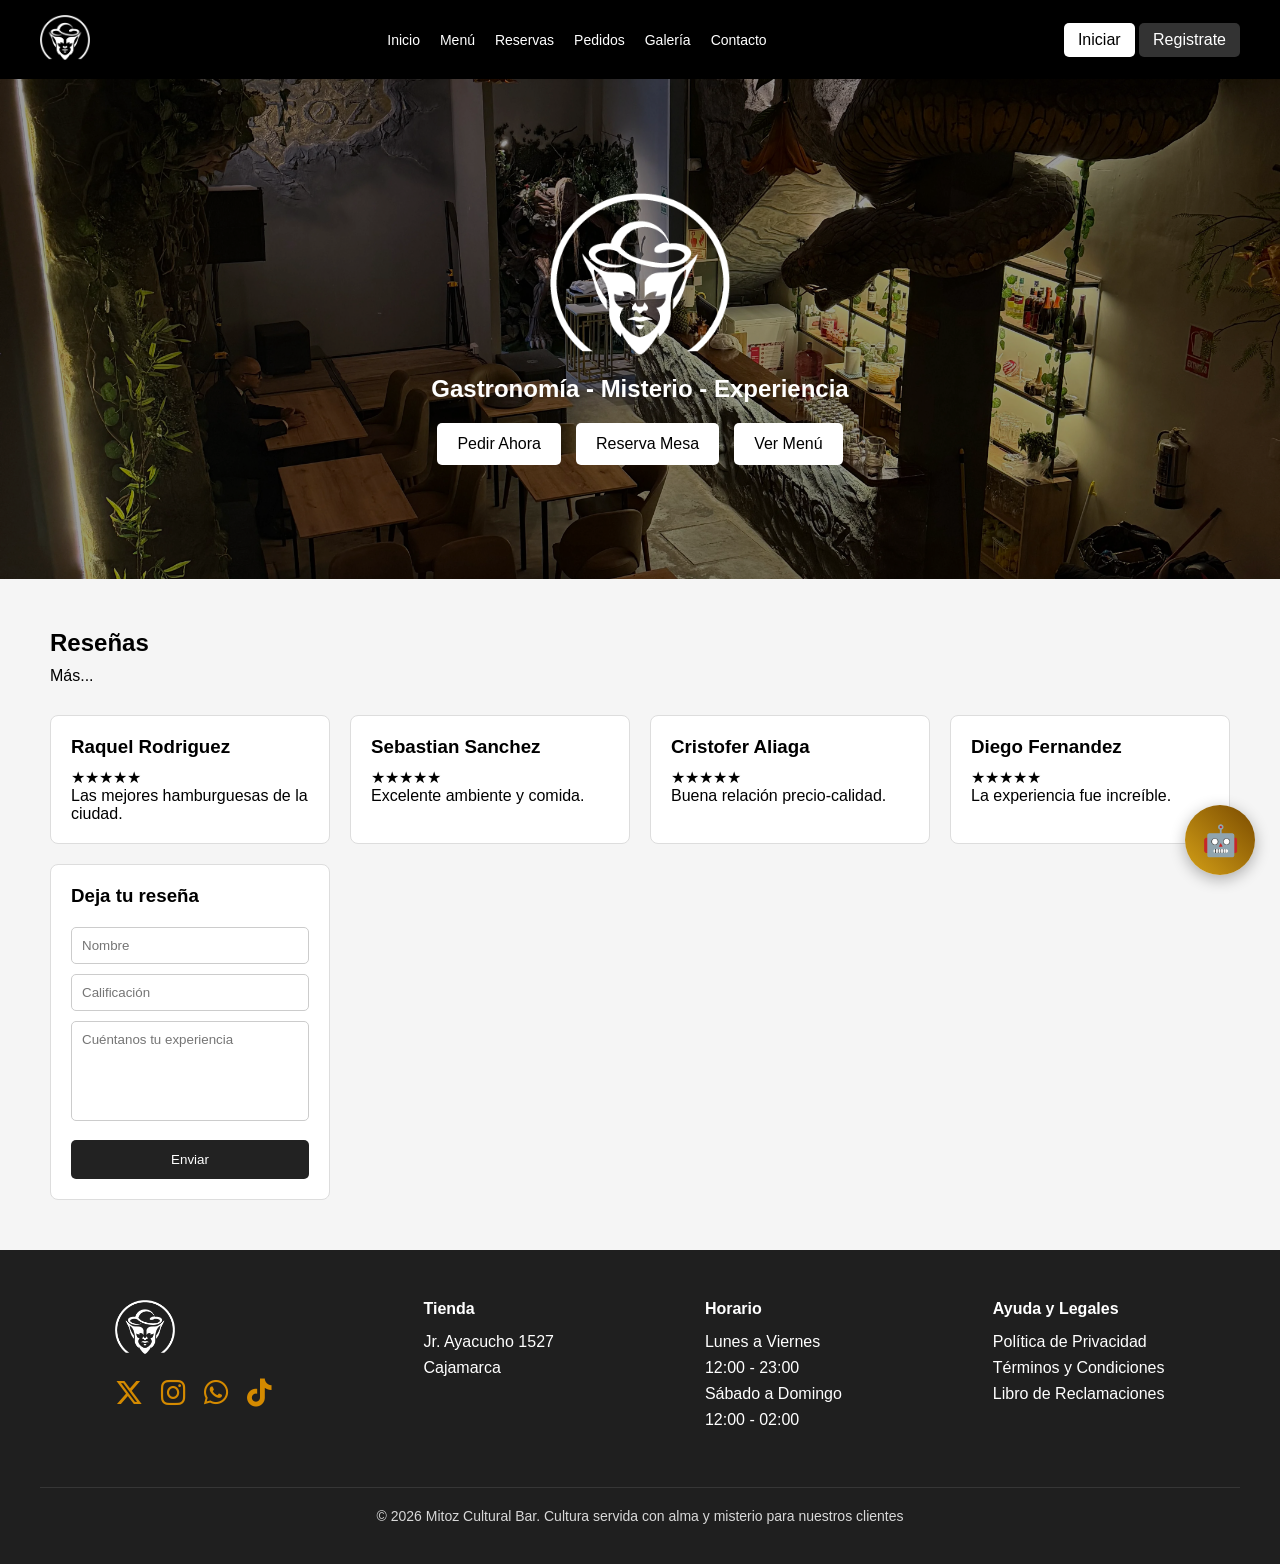
<file: index.html>
<!DOCTYPE html>
<html lang="es">
<head>
    <meta charset="UTF-8">
    <meta name="viewport" content="width=device-width, initial-scale=1.0">
    <title>Mitoz Cultural Bar</title>
    <link rel="stylesheet" href="style.css">
    <link rel="stylesheet" href="https://cdnjs.cloudflare.com/ajax/libs/font-awesome/6.5.1/css/all.min.css">
</head>
<body>

    <!-- HEADER -->
    <header>
        <div class="logo">
            <img src="images/logo.webp" alt="Mitoz">
        </div>

        <nav>
            <a href="index.html">Inicio</a>
            <a href="menu.html">Menú</a>
            <a href="reservas.html">Reservas</a>
            <a href="pedidos.html">Pedidos</a>
            <a href="galeria.html">Galería</a>
            <a href="contacto.html">Contacto</a>        
        </nav>

        <div class="botones">
    <a href="login.html" class="btn-claro">Iniciar</a>
    <a href="registro.html" class="btn-oscuro">Registrate</a>
</div>
    </header>

    <!-- HERO -->
    <section class="hero">
        <div class="overlay">
            <img src="images/logo.webp" alt="Logo" class="hero-logo">

            <h1>Gastronomía - Misterio - Experiencia</h1>

            <div class="hero-buttons">
    <a href="pedidos.html" class="hero-btn">Pedir Ahora</a>
    <a href="reservas.html" class="hero-btn">Reserva Mesa</a>
    <a href="menu.html" class="hero-btn">Ver Menú</a>
</div>
        </div>
    </section>

    <!-- RESEÑAS -->
    <section class="reviews">

        <h2>Reseñas</h2>
        <p>Más...</p>

        <div class="reviews-container">

            <div class="card">
                <h3>Raquel Rodriguez</h3>
                <p>★★★★★</p>
                <p>Las mejores hamburguesas de la ciudad.</p>
            </div>

            <div class="card">
                <h3>Sebastian Sanchez</h3>
                <p>★★★★★</p>
                <p>Excelente ambiente y comida.</p>
            </div>

            <div class="card">
                <h3>Cristofer Aliaga</h3>
                <p>★★★★★</p>
                <p>Buena relación precio-calidad.</p>
            </div>

            <div class="card">
                <h3>Diego Fernandez</h3>
                <p>★★★★★</p>
                <p>La experiencia fue increíble.</p>
            </div>

            <div class="card form-card">
                <h3>Deja tu reseña</h3>

                <input type="text" placeholder="Nombre">

                <input type="text" placeholder="Calificación">

                <textarea placeholder="Cuéntanos tu experiencia"></textarea>

                <button>Enviar</button>
            </div>

        </div>

    </section>

    <!-- FOOTER -->
    <footer>

        <div class="footer-column">
    <img src="images/logo.webp" alt="Logo" class="footer-logo">

    <div class="social-icons">
        <a href="#"><i class="fa-brands fa-x-twitter"></i></a>
        <a href="#"><i class="fa-brands fa-instagram"></i></a>
        <a href="#"><i class="fa-brands fa-whatsapp"></i></a>
        <a href="#"><i class="fa-brands fa-tiktok"></i></a>
    </div>
</div>

        <div class="footer-column">
            <h4>Tienda</h4>
            <p>Jr. Ayacucho 1527</p>
            <p>Cajamarca</p>
        </div>

        <div class="footer-column">
            <h4>Horario</h4>
            <p>Lunes a Viernes</p>
            <p>12:00 - 23:00</p>
            <p>Sábado a Domingo</p>
            <p>12:00 - 02:00</p>
        </div>

        <div class="footer-column">
            <h4>Ayuda y Legales</h4>
            <p>Política de Privacidad</p>
            <p>Términos y Condiciones</p>
            <p>Libro de Reclamaciones</p>
        </div>

        <div class="footer-bottom">
    © 2026 Mitoz Cultural Bar. Cultura servida con alma y misterio para nuestros clientes
</div>
    </footer>

    <!-- CHATBOT MITOZ -->
<div class="chatbot-button" onclick="toggleChat()">
    🤖
</div>

<div class="chat-window" id="chatWindow">

    <div class="chat-header">
        <img src="images/logo.webp" alt="Mitoz">
        <span>Mitoz Assistant</span>
        <button onclick="toggleChat()">✕</button>
    </div>

    <div class="chat-messages" id="chatMessages">

        <div class="bot-message">
    ¡Hola! Bienvenido a Mitoz Cultural Bar.
    <br><br>
     ¿Quieres reservar una mesa?
</div>

    </div>

    <div class="chat-input">
        <input type="text" id="mensajeUsuario" placeholder="Escribe aquí...">
        <button onclick="enviarMensaje()">➤</button>
    </div>

</div>

<script>

let reserva = {
    fecha:"",
    hora:"",
    personas:""
};

let paso = 0;

function toggleChat(){

    const chat = document.getElementById("chatWindow");

    if(chat.style.display === "flex"){
        chat.style.display = "none";
    }else{
        chat.style.display = "flex";
    }
}

function agregarBot(texto){

    document.getElementById("chatMessages").innerHTML +=
    `<div class="bot-message">${texto}</div>`;
}

function agregarUsuario(texto){

    document.getElementById("chatMessages").innerHTML +=
    `<div class="user-message">${texto}</div>`;
}

function enviarMensaje(){

    let input = document.getElementById("mensajeUsuario");
    let texto = input.value.trim();

    if(texto === "") return;

    agregarUsuario(texto);

    if(paso === 0){

        agregarBot("📅 ¿Qué fecha deseas reservar?");
        paso = 1;

    }else if(paso === 1){

        reserva.fecha = texto;

        agregarBot("🕒 ¿A qué hora deseas reservar?");
        paso = 2;

    }else if(paso === 2){

        reserva.hora = texto;

        agregarBot("👥 ¿Cuántas personas asistirán?");
        paso = 3;

    }else if(paso === 3){

        reserva.personas = texto;

        agregarBot(`
        <strong>Resumen de Reserva</strong><br><br>
        📅 Fecha: ${reserva.fecha}<br>
        🕒 Hora: ${reserva.hora}<br>
        👥 Personas: ${reserva.personas}<br><br>

        <button class="option-btn" onclick="enviarWhatsapp()">
        Confirmar Reserva
        </button>
        `);

        paso = 4;
    }

    input.value = "";
}

function enviarWhatsapp(){

    let mensaje =
    "🍹 RESERVA MITOZ %0A%0A"+
    "Fecha: "+reserva.fecha+"%0A"+
    "Hora: "+reserva.hora+"%0A"+
    "Personas: "+reserva.personas;

    window.open(
    "https://wa.me/51915181156?text="+mensaje,
    "_blank"
    );
}

</script>
</body>
</html>
</file>
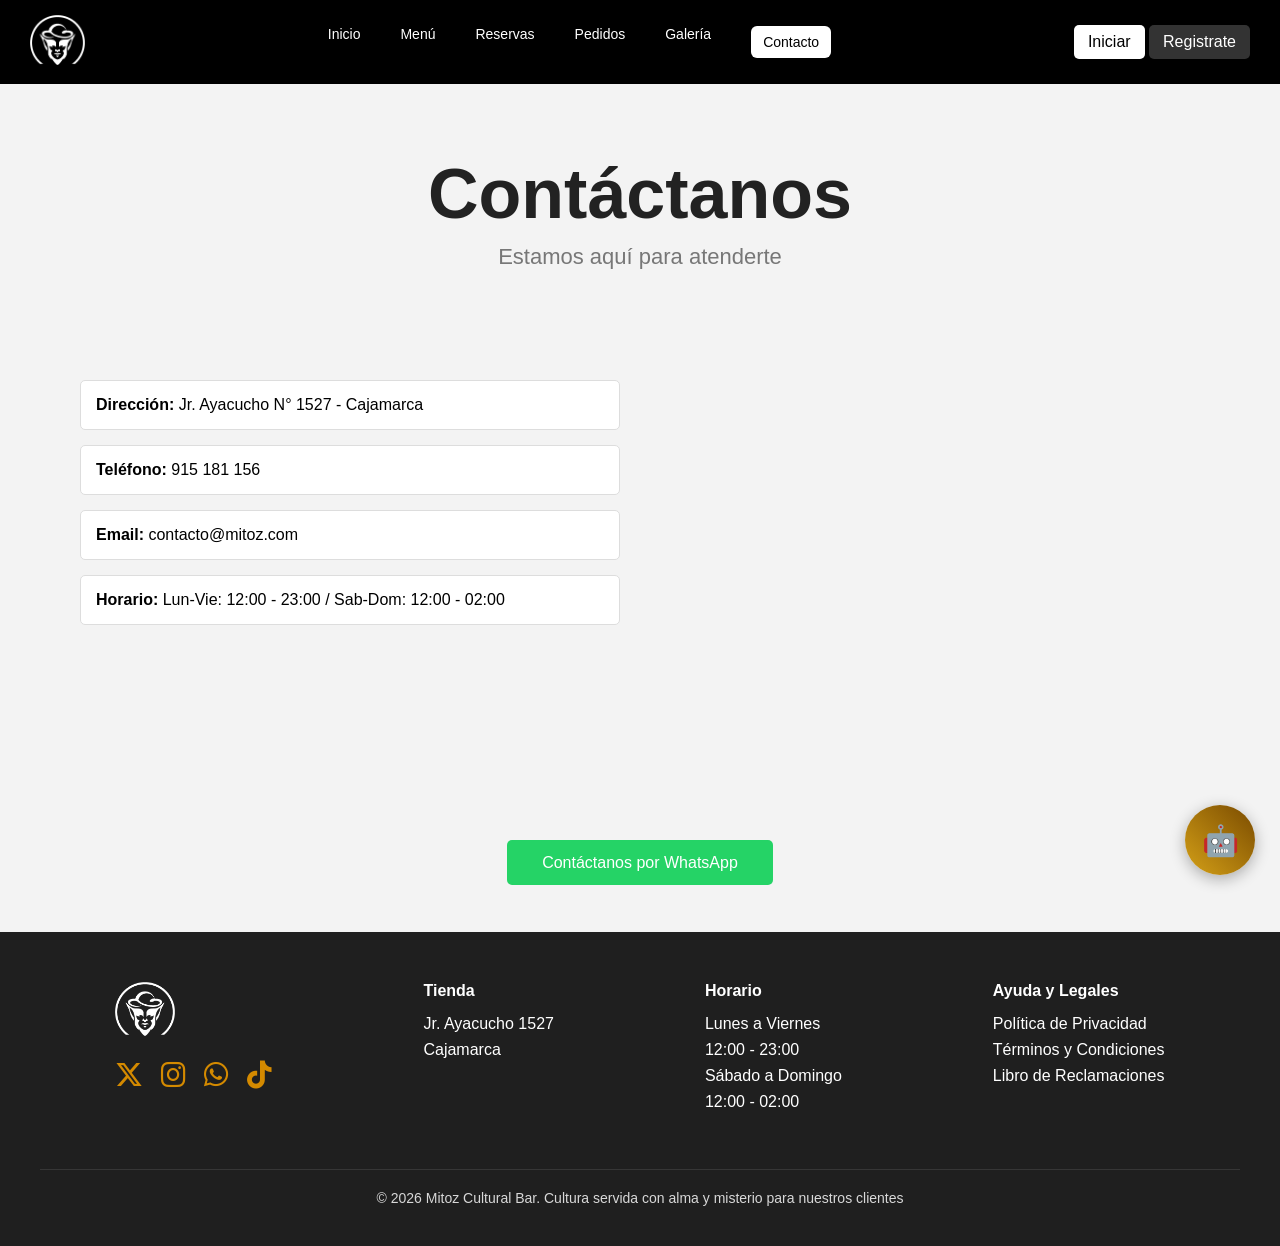
<file: contacto.html>
<!DOCTYPE html>
<html lang="es">
<head>
    <meta charset="UTF-8">
    <meta name="viewport" content="width=device-width, initial-scale=1.0">
    <title>Contacto - MITOZ</title>
    <link rel="stylesheet" href="contacto.css">
    <link rel="stylesheet" href="https://cdnjs.cloudflare.com/ajax/libs/font-awesome/6.5.1/css/all.min.css">
</head>
<body>

<header>

    <div class="logo">
        <img src="images/logo.webp" alt="MITOZ">
    </div>

    <nav>
        <a href="index.html">Inicio</a>
        <a href="menu.html">Menú</a>
        <a href="reservas.html">Reservas</a>
        <a href="pedidos.html">Pedidos</a>
        <a href="galeria.html">Galería</a>
        <a class="activo" href="contacto.html">Contacto</a>
    </nav>

    <div class="botones">
    <a href="login.html" class="btn-claro">Iniciar</a>
    <a href="registro.html" class="btn-oscuro">Registrate</a>
</div>

</header>

<section class="hero">

    <h1>Contáctanos</h1>
    <p>Estamos aquí para atenderte</p>

</section>

<section class="contacto">

    <div class="informacion">

        <div class="info-box">
            <strong>Dirección:</strong>
            Jr. Ayacucho N° 1527 - Cajamarca
        </div>

        <div class="info-box">
            <strong>Teléfono:</strong>
            915 181 156
        </div>

        <div class="info-box">
            <strong>Email:</strong>
            contacto@mitoz.com
        </div>

        <div class="info-box">
            <strong>Horario:</strong>
            Lun-Vie: 12:00 - 23:00 /
            Sab-Dom: 12:00 - 02:00
        </div>

    </div>

    <div class="mapa">

        <iframe
        src="https://maps.google.com/maps?q=Jr%20Ayacucho%201527%20Cajamarca&t=&z=15&ie=UTF8&iwloc=&output=embed"
        allowfullscreen>
        </iframe>

    </div>

</section>

<div class="whatsapp">

    <a href="https://wa.me/51915181156" target="_blank">
        Contáctanos por WhatsApp
    </a>

</div>

<!-- FOOTER -->
    <footer>

        <div class="footer-column">
    <img src="images/logo.webp" alt="Logo" class="footer-logo">

    <div class="social-icons">
        <a href="#"><i class="fa-brands fa-x-twitter"></i></a>
        <a href="#"><i class="fa-brands fa-instagram"></i></a>
        <a href="#"><i class="fa-brands fa-whatsapp"></i></a>
        <a href="#"><i class="fa-brands fa-tiktok"></i></a>
    </div>
</div>

        <div class="footer-column">
            <h4>Tienda</h4>
            <p>Jr. Ayacucho 1527</p>
            <p>Cajamarca</p>
        </div>

        <div class="footer-column">
            <h4>Horario</h4>
            <p>Lunes a Viernes</p>
            <p>12:00 - 23:00</p>
            <p>Sábado a Domingo</p>
            <p>12:00 - 02:00</p>
        </div>

        <div class="footer-column">
            <h4>Ayuda y Legales</h4>
            <p>Política de Privacidad</p>
            <p>Términos y Condiciones</p>
            <p>Libro de Reclamaciones</p>
        </div>

        <div class="footer-bottom">
    © 2026 Mitoz Cultural Bar. Cultura servida con alma y misterio para nuestros clientes
</div>
    </footer>

    <!-- CHATBOT MITOZ -->
<div class="chatbot-button" onclick="toggleChat()">
    🤖
</div>

<div class="chat-window" id="chatWindow">

    <div class="chat-header">
        <img src="images/logo.webp" alt="Mitoz">
        <span>Mitoz Assistant</span>
        <button onclick="toggleChat()">✕</button>
    </div>

    <div class="chat-messages" id="chatMessages">

        <div class="bot-message">
    ¡Hola! Bienvenido a Mitoz Cultural Bar.
    <br><br>
     ¿Quieres reservar una mesa?
</div>

    </div>

    <div class="chat-input">
        <input type="text" id="mensajeUsuario" placeholder="Escribe aquí...">
        <button onclick="enviarMensaje()">➤</button>
    </div>

</div>

<script>

let reserva = {
    fecha:"",
    hora:"",
    personas:""
};

let paso = 0;

function toggleChat(){

    const chat = document.getElementById("chatWindow");

    if(chat.style.display === "flex"){
        chat.style.display = "none";
    }else{
        chat.style.display = "flex";
    }
}

function agregarBot(texto){

    document.getElementById("chatMessages").innerHTML +=
    `<div class="bot-message">${texto}</div>`;
}

function agregarUsuario(texto){

    document.getElementById("chatMessages").innerHTML +=
    `<div class="user-message">${texto}</div>`;
}

function enviarMensaje(){

    let input = document.getElementById("mensajeUsuario");
    let texto = input.value.trim();

    if(texto === "") return;

    agregarUsuario(texto);

    if(paso === 0){

        agregarBot("📅 ¿Qué fecha deseas reservar?");
        paso = 1;

    }else if(paso === 1){

        reserva.fecha = texto;

        agregarBot("🕒 ¿A qué hora deseas reservar?");
        paso = 2;

    }else if(paso === 2){

        reserva.hora = texto;

        agregarBot("👥 ¿Cuántas personas asistirán?");
        paso = 3;

    }else if(paso === 3){

        reserva.personas = texto;

        agregarBot(`
        <strong>Resumen de Reserva</strong><br><br>
        📅 Fecha: ${reserva.fecha}<br>
        🕒 Hora: ${reserva.hora}<br>
        👥 Personas: ${reserva.personas}<br><br>

        <button class="option-btn" onclick="enviarWhatsapp()">
        Confirmar Reserva
        </button>
        `);

        paso = 4;
    }

    input.value = "";
}

function enviarWhatsapp(){

    let mensaje =
    "🍹 RESERVA MITOZ %0A%0A"+
    "Fecha: "+reserva.fecha+"%0A"+
    "Hora: "+reserva.hora+"%0A"+
    "Personas: "+reserva.personas;

    window.open(
    "https://wa.me/51915181156?text="+mensaje,
    "_blank"
    );
}

</script>

</body>
</html>
</file>
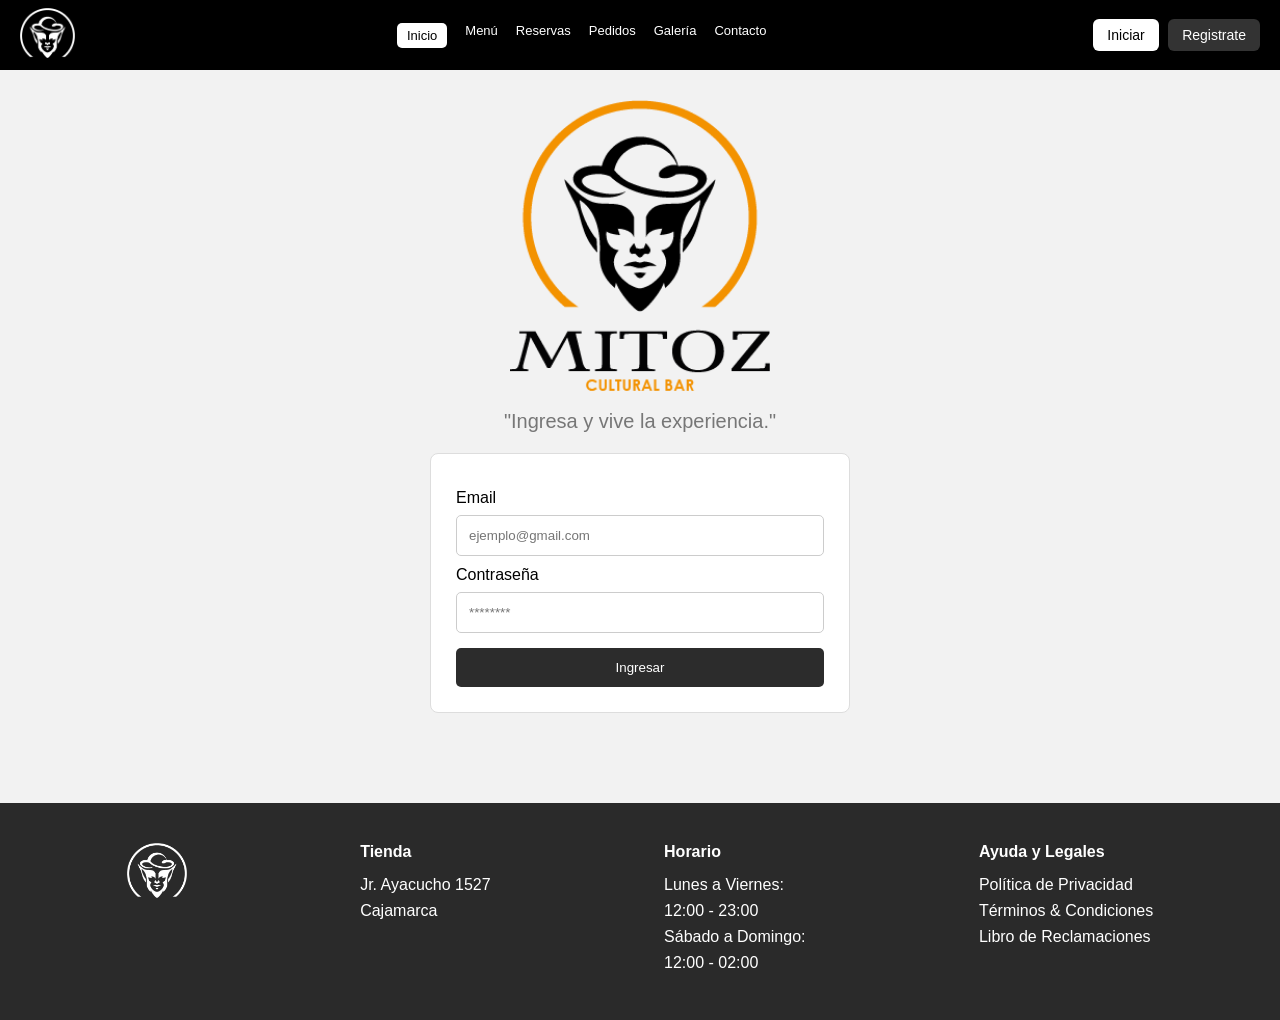
<file: login.html>
<!DOCTYPE html>
<html lang="es">
<head>
    <meta charset="UTF-8">
    <meta name="viewport" content="width=device-width, initial-scale=1.0">
    <title>Iniciar Sesión - MITOZ</title>
    <link rel="stylesheet" href="login.css">
</head>
<body>

<header>

    <div class="logo-nav">
        <img src="images/logo.webp" alt="MITOZ">
    </div>

    <nav>
        <a href="index.html" class="activo">Inicio</a>
        <a href="menu.html">Menú</a>
        <a href="reservas.html">Reservas</a>
        <a href="pedidos.html">Pedidos</a>
        <a href="galeria.html">Galería</a>
        <a href="contacto.html">Contacto</a>
    </nav>

    <div class="botones">
    <a href="login.html" class="btn-claro">Iniciar</a>
    <a href="registro.html" class="btn-oscuro">Registrate</a>
</div>

</header>

<main class="login-container">

    <img src="images/logo2.webp" alt="MITOZ" class="logo-principal">

    <h2>"Ingresa y vive la experiencia."</h2>

    <div class="login-box">

        <form>

            <label>Email</label>
            <input
                type="email"
                placeholder="ejemplo@gmail.com"
                required
            >

            <label>Contraseña</label>
            <input
                type="password"
                placeholder="********"
                required
            >

            <button type="submit">
                Ingresar
            </button>

        </form>

    </div>

</main>

<footer>

    <div>
        <img src="images/logo.webp" width="60">
    </div>

    <div>
        <h4>Tienda</h4>
        <p>Jr. Ayacucho 1527</p>
        <p>Cajamarca</p>
    </div>

    <div>
        <h4>Horario</h4>
        <p>Lunes a Viernes:</p>
        <p>12:00 - 23:00</p>
        <p>Sábado a Domingo:</p>
        <p>12:00 - 02:00</p>
    </div>

    <div>
        <h4>Ayuda y Legales</h4>
        <p>Política de Privacidad</p>
        <p>Términos & Condiciones</p>
        <p>Libro de Reclamaciones</p>
    </div>

</footer>

</body>
</html>
</file>
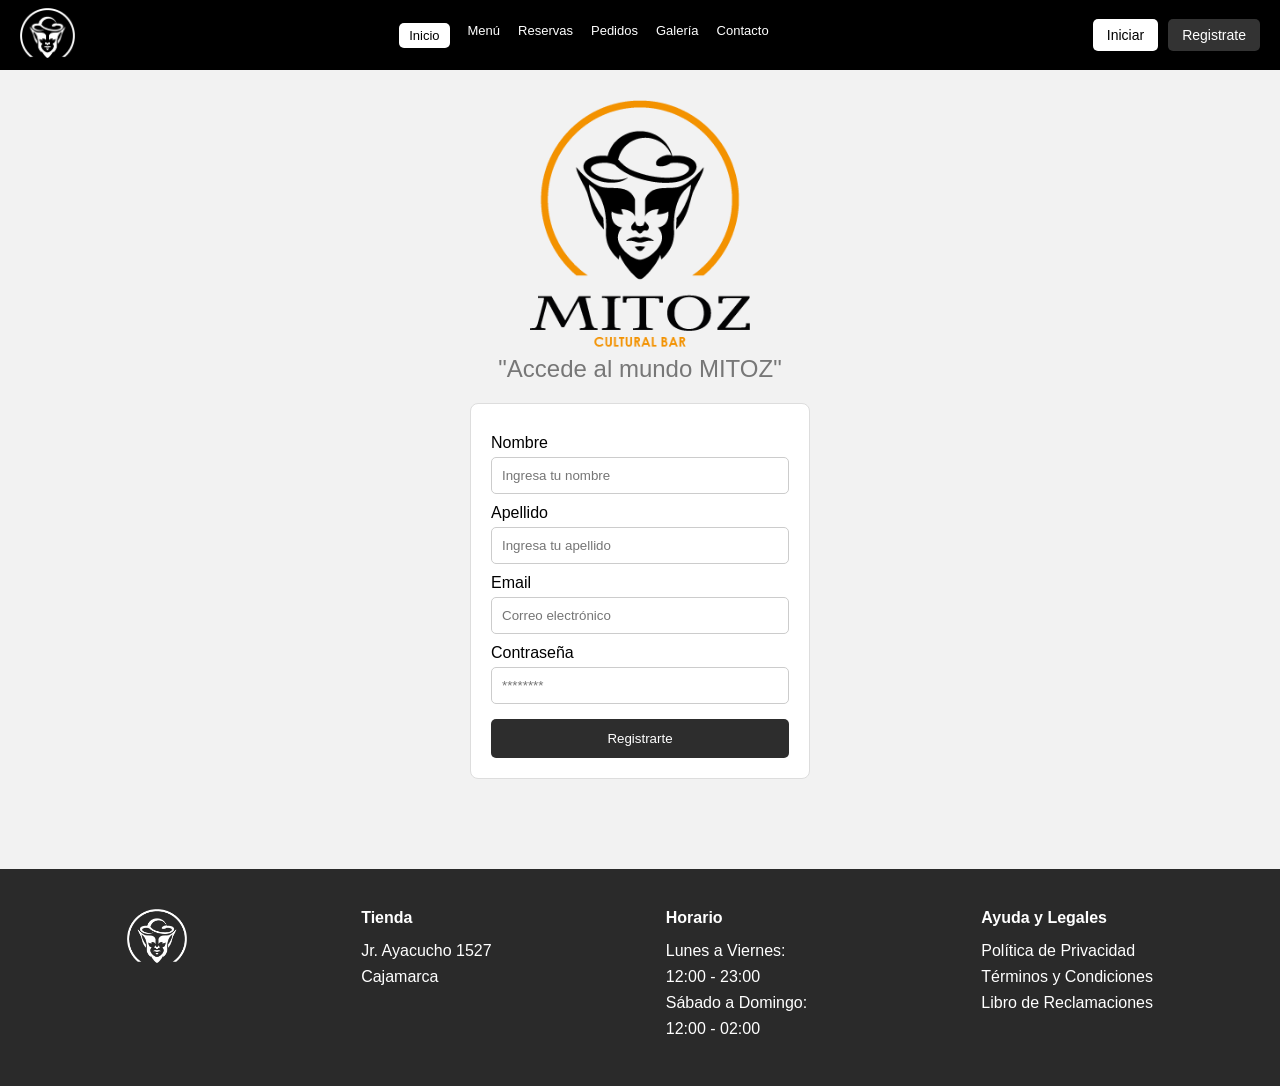
<file: registro.html>
<!DOCTYPE html>
<html lang="es">
<head>
    <meta charset="UTF-8">
    <meta name="viewport" content="width=device-width, initial-scale=1.0">
    <title>Registro - MITOZ</title>
    <link rel="stylesheet" href="registro.css">
</head>
<body>

<header>

    <div class="logo-nav">
        <img src="images/logo.webp" alt="MITOZ">
    </div>

    <nav>
        <a href="index.html" class="activo">Inicio</a>
        <a href="menu.html">Menú</a>
        <a href="reservas.html">Reservas</a>
        <a href="pedidos.html">Pedidos</a>
        <a href="galeria.html">Galería</a>
        <a href="contacto.html">Contacto</a>
    </nav>

    <div class="botones">
        <a href="login.html" class="btn-claro">Iniciar</a>
        <a href="registro.html" class="btn-oscuro">Registrate</a>
    </div>

</header>

<main class="registro-container">

    <img src="images/logo2.webp" class="logo-principal">

    <h2>"Accede al mundo MITOZ"</h2>

    <div class="registro-box">

        <form>

            <label>Nombre</label>
            <input type="text" placeholder="Ingresa tu nombre">

            <label>Apellido</label>
            <input type="text" placeholder="Ingresa tu apellido">

            <label>Email</label>
            <input type="email" placeholder="Correo electrónico">

            <label>Contraseña</label>
            <input type="password" placeholder="********">

            <button type="submit">
                Registrarte
            </button>

        </form>

    </div>

</main>

<footer>

    <div>
        <img src="images/logo.webp" width="60">
    </div>

    <div>
        <h4>Tienda</h4>
        <p>Jr. Ayacucho 1527</p>
        <p>Cajamarca</p>
    </div>

    <div>
        <h4>Horario</h4>
        <p>Lunes a Viernes:</p>
        <p>12:00 - 23:00</p>
        <p>Sábado a Domingo:</p>
        <p>12:00 - 02:00</p>
    </div>

    <div>
        <h4>Ayuda y Legales</h4>
        <p>Política de Privacidad</p>
        <p>Términos y Condiciones</p>
        <p>Libro de Reclamaciones</p>
    </div>

</footer>

</body>
</html>
</file>
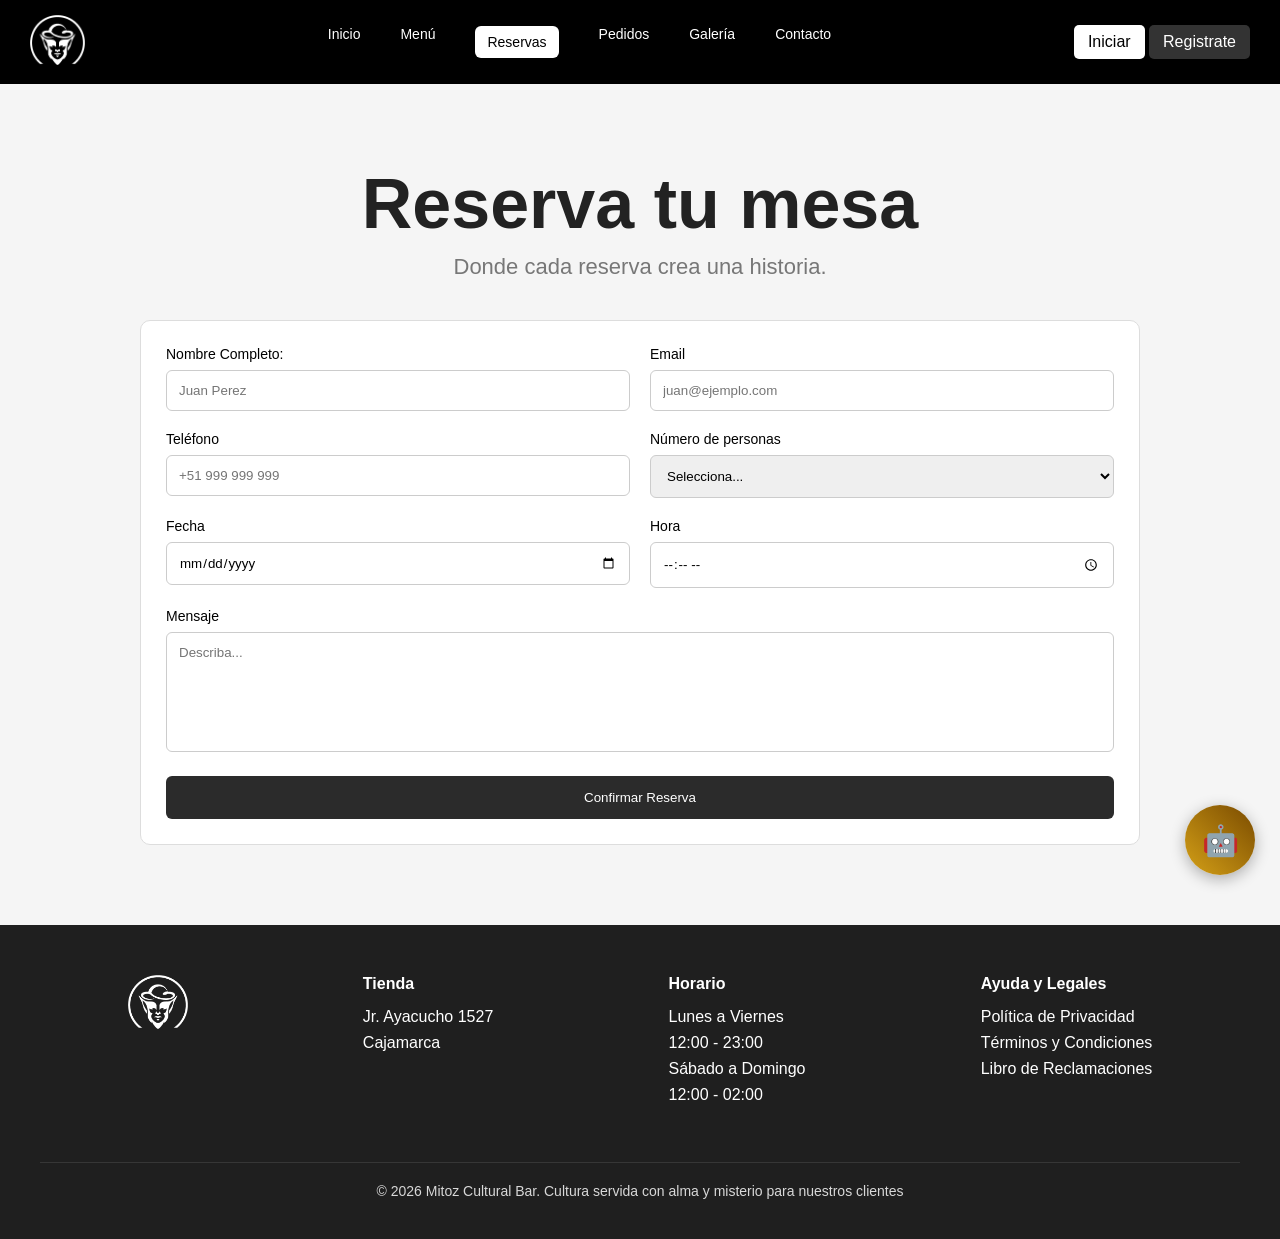
<file: reservas.html>
<!DOCTYPE html>
<html lang="es">
<head>
    <meta charset="UTF-8">
    <meta name="viewport" content="width=device-width, initial-scale=1.0">
    <title>Reservas - MITOZ</title>
    <link rel="stylesheet" href="reservas.css">
    
</head>
<body>

<header>

    <div class="logo">
        <img src="images/logo.webp" alt="MITOZ">
    </div>

    <nav>
        <a href="index.html">Inicio</a>
        <a href="menu.html">Menú</a>
        <a class="activo" href="reservas.html">Reservas</a>
        <a href="pedidos.html">Pedidos</a>
        <a href="galeria.html">Galería</a>
        <a href="contacto.html">Contacto</a>
    </nav>

    <div class="botones">
    <a href="login.html" class="btn-claro">Iniciar</a>
    <a href="registro.html" class="btn-oscuro">Registrate</a>
</div>

</header>

<section class="reserva">

    <h1>Reserva tu mesa</h1>
    <p>Donde cada reserva crea una historia.</p>

    <div class="formulario">

        <form>

            <div class="fila">

                <div class="campo">
                    <label>Nombre Completo:</label>
                    <input type="text" placeholder="Juan Perez">
                </div>

                <div class="campo">
                    <label>Email</label>
                    <input type="email" placeholder="juan@ejemplo.com">
                </div>

            </div>

            <div class="fila">

                <div class="campo">
                    <label>Teléfono</label>
                    <input type="tel" placeholder="+51 999 999 999">
                </div>

                <div class="campo">
                    <label>Número de personas</label>
                    <select>
                        <option>Selecciona...</option>
                        <option>1 Persona</option>
                        <option>2 Personas</option>
                        <option>3 Personas</option>
                        <option>4 Personas</option>
                        <option>5 Personas</option>
                        <option>6 Personas</option>
                    </select>
                </div>

            </div>

            <div class="fila">

                <div class="campo">
                    <label>Fecha</label>
                    <input type="date">
                </div>

                <div class="campo">
                    <label>Hora</label>
                    <input type="time">
                </div>

            </div>

            <div class="campo">
                <label>Mensaje</label>
                <textarea placeholder="Describa..."></textarea>
            </div>

            <button type="submit" class="btn-reserva">
                Confirmar Reserva
            </button>

        </form>

    </div>

</section>

 <!-- FOOTER -->
    <footer>

        <div class="footer-column">
    <img src="images/logo.webp" alt="Logo" class="footer-logo">

    <div class="social-icons">
        <a href="#"><i class="fa-brands fa-x-twitter"></i></a>
        <a href="#"><i class="fa-brands fa-instagram"></i></a>
        <a href="#"><i class="fa-brands fa-whatsapp"></i></a>
        <a href="#"><i class="fa-brands fa-tiktok"></i></a>
    </div>
</div>

        <div class="footer-column">
            <h4>Tienda</h4>
            <p>Jr. Ayacucho 1527</p>
            <p>Cajamarca</p>
        </div>

        <div class="footer-column">
            <h4>Horario</h4>
            <p>Lunes a Viernes</p>
            <p>12:00 - 23:00</p>
            <p>Sábado a Domingo</p>
            <p>12:00 - 02:00</p>
        </div>

        <div class="footer-column">
            <h4>Ayuda y Legales</h4>
            <p>Política de Privacidad</p>
            <p>Términos y Condiciones</p>
            <p>Libro de Reclamaciones</p>
        </div>

        <div class="footer-bottom">
    © 2026 Mitoz Cultural Bar. Cultura servida con alma y misterio para nuestros clientes
</div>
    </footer>

    <!-- CHATBOT MITOZ -->
<div class="chatbot-button" onclick="toggleChat()">
    🤖
</div>

<div class="chat-window" id="chatWindow">

    <div class="chat-header">
        <img src="images/logo.webp" alt="Mitoz">
        <span>Mitoz Assistant</span>
        <button onclick="toggleChat()">✕</button>
    </div>

    <div class="chat-messages" id="chatMessages">

        <div class="bot-message">
    ¡Hola! Bienvenido a Mitoz Cultural Bar.
    <br><br>
     ¿Quieres reservar una mesa?
</div>

    </div>

    <div class="chat-input">
        <input type="text" id="mensajeUsuario" placeholder="Escribe aquí...">
        <button onclick="enviarMensaje()">➤</button>
    </div>

</div>

<script>

let reserva = {
    fecha:"",
    hora:"",
    personas:""
};

let paso = 0;

function toggleChat(){

    const chat = document.getElementById("chatWindow");

    if(chat.style.display === "flex"){
        chat.style.display = "none";
    }else{
        chat.style.display = "flex";
    }
}

function agregarBot(texto){

    document.getElementById("chatMessages").innerHTML +=
    `<div class="bot-message">${texto}</div>`;
}

function agregarUsuario(texto){

    document.getElementById("chatMessages").innerHTML +=
    `<div class="user-message">${texto}</div>`;
}

function enviarMensaje(){

    let input = document.getElementById("mensajeUsuario");
    let texto = input.value.trim();

    if(texto === "") return;

    agregarUsuario(texto);

    if(paso === 0){

        agregarBot("📅 ¿Qué fecha deseas reservar?");
        paso = 1;

    }else if(paso === 1){

        reserva.fecha = texto;

        agregarBot("🕒 ¿A qué hora deseas reservar?");
        paso = 2;

    }else if(paso === 2){

        reserva.hora = texto;

        agregarBot("👥 ¿Cuántas personas asistirán?");
        paso = 3;

    }else if(paso === 3){

        reserva.personas = texto;

        agregarBot(`
        <strong>Resumen de Reserva</strong><br><br>
        📅 Fecha: ${reserva.fecha}<br>
        🕒 Hora: ${reserva.hora}<br>
        👥 Personas: ${reserva.personas}<br><br>

        <button class="option-btn" onclick="enviarWhatsapp()">
        Confirmar Reserva
        </button>
        `);

        paso = 4;
    }

    input.value = "";
}

function enviarWhatsapp(){

    let mensaje =
    "🍹 RESERVA MITOZ %0A%0A"+
    "Fecha: "+reserva.fecha+"%0A"+
    "Hora: "+reserva.hora+"%0A"+
    "Personas: "+reserva.personas;

    window.open(
    "https://wa.me/51915181156?text="+mensaje,
    "_blank"
    );
}

</script>
</body>
</html>
</file>
<file: style.css>
*{
    margin:0;
    padding:0;
    box-sizing:border-box;
    font-family:Arial, sans-serif;
}

body{
    background:#f5f5f5;
}

/* HEADER */

header{
    background:#000;
    color:white;
    display:flex;
    justify-content:space-between;
    align-items:center;
    padding:15px 40px;
}

.logo img{
    width:50px;
}

nav{
    display:flex;
    gap:20px;
}

nav a{
    color:white;
    text-decoration:none;
    font-size:14px;
}

.buttons button{
    padding:8px 15px;
    margin-left:10px;
    border:none;
    border-radius:5px;
    cursor:pointer;
}

.botones a{
    text-decoration:none;
    padding:8px 14px;
    border-radius:5px;
    display:inline-block;
}

.btn-claro{
    background:white;
    color:black;
}

.btn-oscuro{
    background:#333;
    color:white;
}

/* HERO */

.hero{
    height: 500px;
    background-image: url("images/banner.webp");
    background-size: cover;
    background-position: center;
    background-repeat: no-repeat;
    position: relative;
}

.overlay{
    background:rgba(0,0,0,0.4);
    width:100%;
    height:100%;
    display:flex;
    flex-direction:column;
    justify-content:center;
    align-items:center;
    color:white;
}

.hero-logo{
    width:180px;
    margin-bottom:20px;
}

.hero h1{
    margin-bottom:20px;
}

.hero-buttons{
    display:flex;
    gap:15px;
}

.hero-btn{
    background:white;
    color:black;
    text-decoration:none;
    padding:12px 20px;
    border-radius:5px;
    display:inline-block;
    transition:0.3s;
}

.hero-btn:hover{
    background:#d4a017;
    color:white;
}

/* RESEÑAS */

.reviews{
    padding:50px;
}

.reviews h2{
    margin-bottom:10px;
}

.reviews-container{
    margin-top:30px;
    display:grid;
    grid-template-columns:repeat(auto-fit,minmax(250px,1fr));
    gap:20px;
}

.card{
    background:white;
    padding:20px;
    border-radius:8px;
    border:1px solid #ddd;
}

.card h3{
    margin-bottom:10px;
}

.form-card input,
.form-card textarea{
    width:100%;
    padding:10px;
    margin-top:10px;
    border:1px solid #ccc;
    border-radius:5px;
}

.form-card textarea{
    height:100px;
    resize:none;
}

.form-card button{
    width:100%;
    margin-top:15px;
    padding:12px;
    background:#222;
    color:white;
    border:none;
    border-radius:5px;
    cursor:pointer;
}

/* FOOTER */

footer{
    background:#1f1f1f;
    color:white;
    display:flex;
    justify-content:space-around;
    flex-wrap:wrap;
    padding:40px;
}

.footer-column{
    margin:10px;
}

.footer-column h4{
    margin-bottom:15px;
}

.footer-column p{
    margin-bottom:8px;
}

.footer-logo{
    width:60px;
}

/* REDES SOCIALES */

.social-icons{
    margin-top:20px;
    display:flex;
    gap:18px;
}

.social-icons a{
    color:#d48a00;
    font-size:28px;
    transition:0.3s;
}

.social-icons a:hover{
    color:white;
}

/* FOOTER INFERIOR */

.footer-bottom{
    width:100%;
    text-align:center;
    margin-top:40px;
    padding-top:20px;
    border-top:1px solid rgba(255,255,255,0.1);
    color:#d8d8d8;
    font-size:14px;
}

/* CHATBOT */

.chatbot-button{
    position:fixed;
    bottom:25px;
    right:25px;
    width:70px;
    height:70px;
    border-radius:50%;
    border:none;
    background:linear-gradient(45deg,#d4a017,#7a4b00);
    color:white;
    font-size:30px;
    display:flex;
    justify-content:center;
    align-items:center;
    cursor:pointer;
    z-index:9999;
    box-shadow:0 4px 15px rgba(0,0,0,.3);
}

.chat-window{
    position:fixed;
    bottom:110px;
    right:25px;
    width:360px;
    height:550px;
    background:white;
    border-radius:20px;
    overflow:hidden;
    display:none;
    flex-direction:column;
    box-shadow:0 5px 25px rgba(0,0,0,.3);
    z-index:9999;
}

.chat-header{
    background:#d4a017;
    color:white;
    padding:15px;
    display:flex;
    align-items:center;
    gap:10px;
}

.chat-header img{
    width:40px;
    height:40px;
    object-fit:contain;
}

.chat-header span{
    flex:1;
    font-weight:bold;
}

.chat-header button{
    background:none;
    border:none;
    color:white;
    font-size:20px;
    cursor:pointer;
}

.chat-messages{
    flex:1;
    padding:15px;
    overflow-y:auto;
}

.bot-message{
    background:#f1f1f1;
    padding:12px;
    border-radius:12px;
    margin-bottom:10px;
}

.user-message{
    background:#d4a017;
    color:white;
    padding:12px;
    border-radius:12px;
    margin-bottom:10px;
    text-align:right;
}

.option-btn{
    width:100%;
    padding:12px;
    background:#d4a017;
    color:white;
    border:none;
    border-radius:10px;
    cursor:pointer;
    margin-top:10px;
}

.chat-input{
    display:flex;
    border-top:1px solid #ddd;
}

.chat-input input{
    flex:1;
    padding:12px;
    border:none;
    outline:none;
}

.chat-input button{
    width:60px;
    border:none;
    background:#d4a017;
    color:white;
    cursor:pointer;
}
</file>
<file: contacto.css>
*{
    margin:0;
    padding:0;
    box-sizing:border-box;
    font-family:Arial, sans-serif;
}

body{
    background:#f3f3f3;
}

/* HEADER */

header{
    background:#000;
    color:white;
    display:flex;
    justify-content:space-between;
    align-items:center;
    padding:15px 40px;
}

.logo img{
    width:50px;
}

nav{
    display:flex;
    gap:20px;
}

nav a{
    color:white;
    text-decoration:none;
    font-size:14px;
}

.buttons button{
    padding:8px 15px;
    margin-left:10px;
    border:none;
    border-radius:5px;
    cursor:pointer;
}

.botones a{
    text-decoration:none;
    padding:8px 14px;
    border-radius:5px;
    display:inline-block;
}

.btn-claro{
    background:white;
    color:black;
}

.btn-oscuro{
    background:#333;
    color:white;
}

/* HEADER */

header{
    background:#000;
    padding:15px 30px;
    display:flex;
    justify-content:space-between;
    align-items:center;
}

.logo img{
    width:55px;
}

nav a{
    color:white;
    text-decoration:none;
    margin:0 10px;
    font-size:14px;
}

.activo{
    background:white;
    color:black;
    padding:8px 12px;
    border-radius:6px;
}

.botones button{
    padding:8px 14px;
    border:none;
    border-radius:6px;
    margin-left:5px;
    cursor:pointer;
}

/* TITULO */

.hero{
    text-align:center;
    padding:70px 20px;
}

.hero h1{
    font-size:70px;
    color:#222;
    margin-bottom:10px;
}

.hero p{
    font-size:22px;
    color:#777;
}

/* CONTACTO */

.contacto{
    max-width:1200px;
    margin:auto;
    display:flex;
    justify-content:space-between;
    gap:40px;
    padding:40px;
}

.informacion{
    flex:1;
}

.info-box{
    background:#fff;
    border:1px solid #ddd;
    border-radius:5px;
    padding:15px;
    margin-bottom:15px;
}

.mapa{
    flex:1;
}

.mapa iframe{
    width:100%;
    height:400px;
    border:none;
    border-radius:8px;
}

/* WHATSAPP */

.whatsapp{
    text-align:center;
    margin:30px 0 60px;
}

.whatsapp a{
    background:#25D366;
    color:white;
    text-decoration:none;
    padding:14px 35px;
    border-radius:5px;
}

/* FOOTER */

footer{
    background:#1f1f1f;
    color:white;
    display:flex;
    justify-content:space-around;
    flex-wrap:wrap;
    padding:40px;
}

.footer-column{
    margin:10px;
}

.footer-column h4{
    margin-bottom:15px;
}

.footer-column p{
    margin-bottom:8px;
}

.footer-logo{
    width:60px;
}

/* REDES SOCIALES */

.social-icons{
    margin-top:20px;
    display:flex;
    gap:18px;
}

.social-icons a{
    color:#d48a00;
    font-size:28px;
    transition:0.3s;
}

.social-icons a:hover{
    color:white;
}

/* FOOTER INFERIOR */

.footer-bottom{
    width:100%;
    text-align:center;
    margin-top:40px;
    padding-top:20px;
    border-top:1px solid rgba(255,255,255,0.1);
    color:#d8d8d8;
    font-size:14px;
}

/* CHATBOT */

.chatbot-button{
    position:fixed;
    bottom:25px;
    right:25px;
    width:70px;
    height:70px;
    border-radius:50%;
    border:none;
    background:linear-gradient(45deg,#d4a017,#7a4b00);
    color:white;
    font-size:30px;
    display:flex;
    justify-content:center;
    align-items:center;
    cursor:pointer;
    z-index:9999;
    box-shadow:0 4px 15px rgba(0,0,0,.3);
}

.chat-window{
    position:fixed;
    bottom:110px;
    right:25px;
    width:360px;
    height:550px;
    background:white;
    border-radius:20px;
    overflow:hidden;
    display:none;
    flex-direction:column;
    box-shadow:0 5px 25px rgba(0,0,0,.3);
    z-index:9999;
}

.chat-header{
    background:#d4a017;
    color:white;
    padding:15px;
    display:flex;
    align-items:center;
    gap:10px;
}

.chat-header img{
    width:40px;
    height:40px;
    object-fit:contain;
}

.chat-header span{
    flex:1;
    font-weight:bold;
}

.chat-header button{
    background:none;
    border:none;
    color:white;
    font-size:20px;
    cursor:pointer;
}

.chat-messages{
    flex:1;
    padding:15px;
    overflow-y:auto;
}

.bot-message{
    background:#f1f1f1;
    padding:12px;
    border-radius:12px;
    margin-bottom:10px;
}

.user-message{
    background:#d4a017;
    color:white;
    padding:12px;
    border-radius:12px;
    margin-bottom:10px;
    text-align:right;
}

.option-btn{
    width:100%;
    padding:12px;
    background:#d4a017;
    color:white;
    border:none;
    border-radius:10px;
    cursor:pointer;
    margin-top:10px;
}

.chat-input{
    display:flex;
    border-top:1px solid #ddd;
}

.chat-input input{
    flex:1;
    padding:12px;
    border:none;
    outline:none;
}

.chat-input button{
    width:60px;
    border:none;
    background:#d4a017;
    color:white;
    cursor:pointer;
}
</file>
<file: login.css>
*{
    margin:0;
    padding:0;
    box-sizing:border-box;
    font-family:Arial, sans-serif;
}

body{
    background:#f2f2f2;
}

/* HEADER */

header{
    background:#000;
    height:70px;
    padding:0 20px;
    display:flex;
    justify-content:space-between;
    align-items:center;
}

.logo-nav img{
    width:55px;
}

nav{
    display:flex;
    gap:18px;
}

nav a{
    color:white;
    text-decoration:none;
    font-size:13px;
}

.activo{
    background:white;
    color:black;
    padding:5px 10px;
    border-radius:5px;
}

.botones button{
    border:none;
    padding:8px 14px;
    border-radius:5px;
    cursor:pointer;
}

.btn-claro{
    background:white;
}

.btn-oscuro{
    background:#333;
    color:white;
}

.botones a{
    text-decoration:none;
    padding:8px 14px;
    border-radius:6px;
    margin-left:5px;
    display:inline-block;
    font-size:14px;
}

.btn-claro{
    background:white;
    color:black;
}

.btn-oscuro{
    background:#333;
    color:white;
}

/* LOGIN */

.login-container{
    text-align:center;
    padding:30px 20px 50px;
}

.logo-principal{
    width:260px;
    margin-bottom:10px;
}

.login-container h2{
    color:#777;
    font-size:20px;
    font-weight:normal;
    margin-bottom:20px;
}

.login-box{
    width:420px;
    margin:auto;
    background:white;
    border:1px solid #ddd;
    border-radius:8px;
    padding:25px;
}

.login-box form{
    display:flex;
    flex-direction:column;
}

.login-box label{
    text-align:left;
    margin-bottom:8px;
    margin-top:10px;
}

.login-box input{
    padding:12px;
    border:1px solid #ccc;
    border-radius:5px;
}

.login-box button{
    margin-top:15px;
    padding:12px;
    background:#2c2c2c;
    color:white;
    border:none;
    border-radius:5px;
    cursor:pointer;
}

/* FOOTER */

footer{
    background:#2a2a2a;
    color:white;
    display:flex;
    justify-content:space-around;
    padding:40px;
    margin-top:40px;
}

footer h4{
    margin-bottom:15px;
}

footer p{
    margin-bottom:8px;
}
</file>
<file: registro.css>
*{
    margin:0;
    padding:0;
    box-sizing:border-box;
    font-family:Arial, sans-serif;
}

body{
    background:#f2f2f2;
}

/* HEADER */

header{
    background:#000;
    height:70px;
    padding:0 20px;
    display:flex;
    justify-content:space-between;
    align-items:center;
}

.logo-nav img{
    width:55px;
}

nav{
    display:flex;
    gap:18px;
}

nav a{
    color:white;
    text-decoration:none;
    font-size:13px;
}

.activo{
    background:white;
    color:black;
    padding:5px 10px;
    border-radius:5px;
}

.botones{
    display:flex;
    gap:10px;
}

.botones a{
    text-decoration:none;
    padding:8px 14px;
    border-radius:5px;
    font-size:14px;
}

.btn-claro{
    background:white;
    color:black;
}

.btn-oscuro{
    background:#333;
    color:white;
}

/* REGISTRO */

.registro-container{
    text-align:center;
    padding:30px 20px 50px;
}

.logo-principal{
    width:220px;
}

.registro-container h2{
    color:#777;
    margin-bottom:20px;
    font-weight:normal;
}

.registro-box{
    width:340px;
    margin:auto;
    background:white;
    border:1px solid #ddd;
    border-radius:8px;
    padding:20px;
}

.registro-box form{
    display:flex;
    flex-direction:column;
}

.registro-box label{
    text-align:left;
    margin-top:10px;
    margin-bottom:5px;
}

.registro-box input{
    padding:10px;
    border:1px solid #ccc;
    border-radius:5px;
}

.registro-box button{
    margin-top:15px;
    padding:12px;
    border:none;
    border-radius:5px;
    background:#2d2d2d;
    color:white;
    cursor:pointer;
}

/* FOOTER */

footer{
    background:#2a2a2a;
    color:white;
    display:flex;
    justify-content:space-around;
    padding:40px;
    margin-top:40px;
}

footer h4{
    margin-bottom:15px;
}

footer p{
    margin-bottom:8px;
}
</file>
<file: reservas.css>
*{
    margin:0;
    padding:0;
    box-sizing:border-box;
    font-family:Arial, sans-serif;
}

body{
    background:#f5f5f5;
}

/* HEADER */

header{
    background:#000;
    color:white;
    display:flex;
    justify-content:space-between;
    align-items:center;
    padding:15px 40px;
}

.logo img{
    width:50px;
}

nav{
    display:flex;
    gap:20px;
}

nav a{
    color:white;
    text-decoration:none;
    font-size:14px;
}

.buttons button{
    padding:8px 15px;
    margin-left:10px;
    border:none;
    border-radius:5px;
    cursor:pointer;
}

.botones a{
    text-decoration:none;
    padding:8px 14px;
    border-radius:5px;
    display:inline-block;
}

.btn-claro{
    background:white;
    color:black;
}

.btn-oscuro{
    background:#333;
    color:white;
}

/* HEADER */

header{
    background:#000;
    padding:15px 30px;
    display:flex;
    justify-content:space-between;
    align-items:center;
}

.logo img{
    width:55px;
}

nav a{
    color:white;
    text-decoration:none;
    margin:0 10px;
    font-size:14px;
}

.activo{
    background:white;
    color:black;
    padding:8px 12px;
    border-radius:6px;
}

.botones button{
    padding:8px 14px;
    border:none;
    border-radius:6px;
    margin-left:5px;
    cursor:pointer;
}

/* RESERVA */

.reserva{
    max-width:1000px;
    margin:80px auto;
    text-align:center;
}

.reserva h1{
    font-size:70px;
    color:#222;
    margin-bottom:10px;
}

.reserva p{
    font-size:22px;
    color:#777;
    margin-bottom:40px;
}

.formulario{
    background:white;
    border:1px solid #ddd;
    border-radius:10px;
    padding:25px;
}

.fila{
    display:flex;
    gap:20px;
    margin-bottom:20px;
}

.campo{
    flex:1;
    text-align:left;
}

.campo label{
    display:block;
    margin-bottom:8px;
    font-size:14px;
}

.campo input,
.campo select,
.campo textarea{
    width:100%;
    padding:12px;
    border:1px solid #ccc;
    border-radius:6px;
}

.campo textarea{
    height:120px;
    resize:none;
}

.btn-reserva{
    width:100%;
    margin-top:20px;
    padding:14px;
    background:#2b2b2b;
    color:white;
    border:none;
    border-radius:6px;
    cursor:pointer;
}

/* FOOTER */

footer{
    background:#1f1f1f;
    color:white;
    display:flex;
    justify-content:space-around;
    flex-wrap:wrap;
    padding:40px;
}

.footer-column{
    margin:10px;
}

.footer-column h4{
    margin-bottom:15px;
}

.footer-column p{
    margin-bottom:8px;
}

.footer-logo{
    width:60px;
}

/* REDES SOCIALES */

.social-icons{
    margin-top:20px;
    display:flex;
    gap:18px;
}

.social-icons a{
    color:#d48a00;
    font-size:28px;
    transition:0.3s;
}

.social-icons a:hover{
    color:white;
}

/* FOOTER INFERIOR */

.footer-bottom{
    width:100%;
    text-align:center;
    margin-top:40px;
    padding-top:20px;
    border-top:1px solid rgba(255,255,255,0.1);
    color:#d8d8d8;
    font-size:14px;
}

/* CHATBOT */

.chatbot-button{
    position:fixed;
    bottom:25px;
    right:25px;
    width:70px;
    height:70px;
    border-radius:50%;
    border:none;
    background:linear-gradient(45deg,#d4a017,#7a4b00);
    color:white;
    font-size:30px;
    display:flex;
    justify-content:center;
    align-items:center;
    cursor:pointer;
    z-index:9999;
    box-shadow:0 4px 15px rgba(0,0,0,.3);
}

.chat-window{
    position:fixed;
    bottom:110px;
    right:25px;
    width:360px;
    height:550px;
    background:white;
    border-radius:20px;
    overflow:hidden;
    display:none;
    flex-direction:column;
    box-shadow:0 5px 25px rgba(0,0,0,.3);
    z-index:9999;
}

.chat-header{
    background:#d4a017;
    color:white;
    padding:15px;
    display:flex;
    align-items:center;
    gap:10px;
}

.chat-header img{
    width:40px;
    height:40px;
    object-fit:contain;
}

.chat-header span{
    flex:1;
    font-weight:bold;
}

.chat-header button{
    background:none;
    border:none;
    color:white;
    font-size:20px;
    cursor:pointer;
}

.chat-messages{
    flex:1;
    padding:15px;
    overflow-y:auto;
}

.bot-message{
    background:#f1f1f1;
    padding:12px;
    border-radius:12px;
    margin-bottom:10px;
}

.user-message{
    background:#d4a017;
    color:white;
    padding:12px;
    border-radius:12px;
    margin-bottom:10px;
    text-align:right;
}

.option-btn{
    width:100%;
    padding:12px;
    background:#d4a017;
    color:white;
    border:none;
    border-radius:10px;
    cursor:pointer;
    margin-top:10px;
}

.chat-input{
    display:flex;
    border-top:1px solid #ddd;
}

.chat-input input{
    flex:1;
    padding:12px;
    border:none;
    outline:none;
}

.chat-input button{
    width:60px;
    border:none;
    background:#d4a017;
    color:white;
    cursor:pointer;
}
</file>
